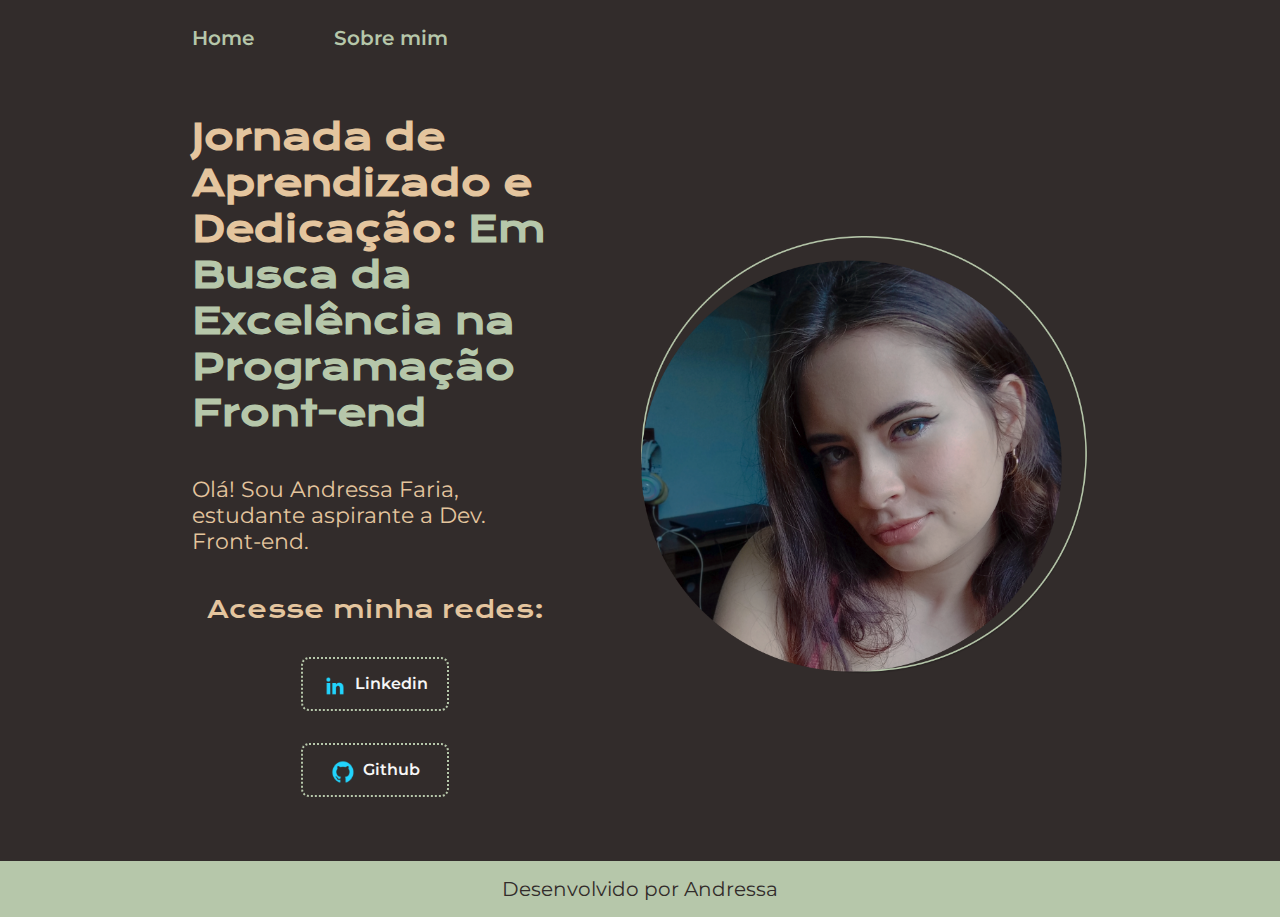
<file: index.html>
<!DOCTYPE html>
<html lang="pt-br">
  <head>
    <meta charset="UTF-8" />
    <meta name="viewport" content="width=device-width, initial-scale=1.0" />
    <title>Portifolio</title>
    <link rel="stylesheet" href="./styles/style.css" />

    
  </head>
  <body>
    <header class="cabecalho" >
      <nav class="cabecalho-menu">
        <a class="cabecalho-menu-link" href="index.html">Home</a>
        <a class="cabecalho-menu-link" href="about.html">Sobre mim</a>
      </nav>
    </header>
    <main class="apresentacao">
      <section class="apresentacao-conteudo">
        <h1 class="apresentacao-titulo">
          Jornada de Aprendizado e Dedicação:
          <strong class="title"> Em Busca da Excelência na Programação Front-end</strong>
        </h1>
        <p class="apresentacao-texto">
          Olá! Sou Andressa Faria, estudante aspirante a Dev. Front-end.
        </p>
        <div class="apresentacao-links">
          <h2 class="apresentacao-h2">Acesse minha redes:</h2>
          <a
            class="apresentacao-btn"
            href="https://www.linkedin.com/in/andressa-faria1801"
          >
            <img
              class="apresentacao-png"
              src="imgs/Assets-aula2-curso3-html-e-css-main/assets/linkedin.png"
              alt=""
            />Linkedin
          </a>
          <a class="apresentacao-btn" href="https://github.com/andressafariaOL">
            <img
              class="apresentacao-png"
              src="imgs/Assets-aula2-curso3-html-e-css-main/assets/github.png"
              alt=""
            />
            Github
          </a>
        </div>
      </section>
      <img class="imagem" src="imgs/Group 1.png" alt="Imagem de Andressa " />
    </main>
    <footer class="rodape">
      <p>Desenvolvido por Andressa</p>
    </footer>
  </body>
</html>
</file>
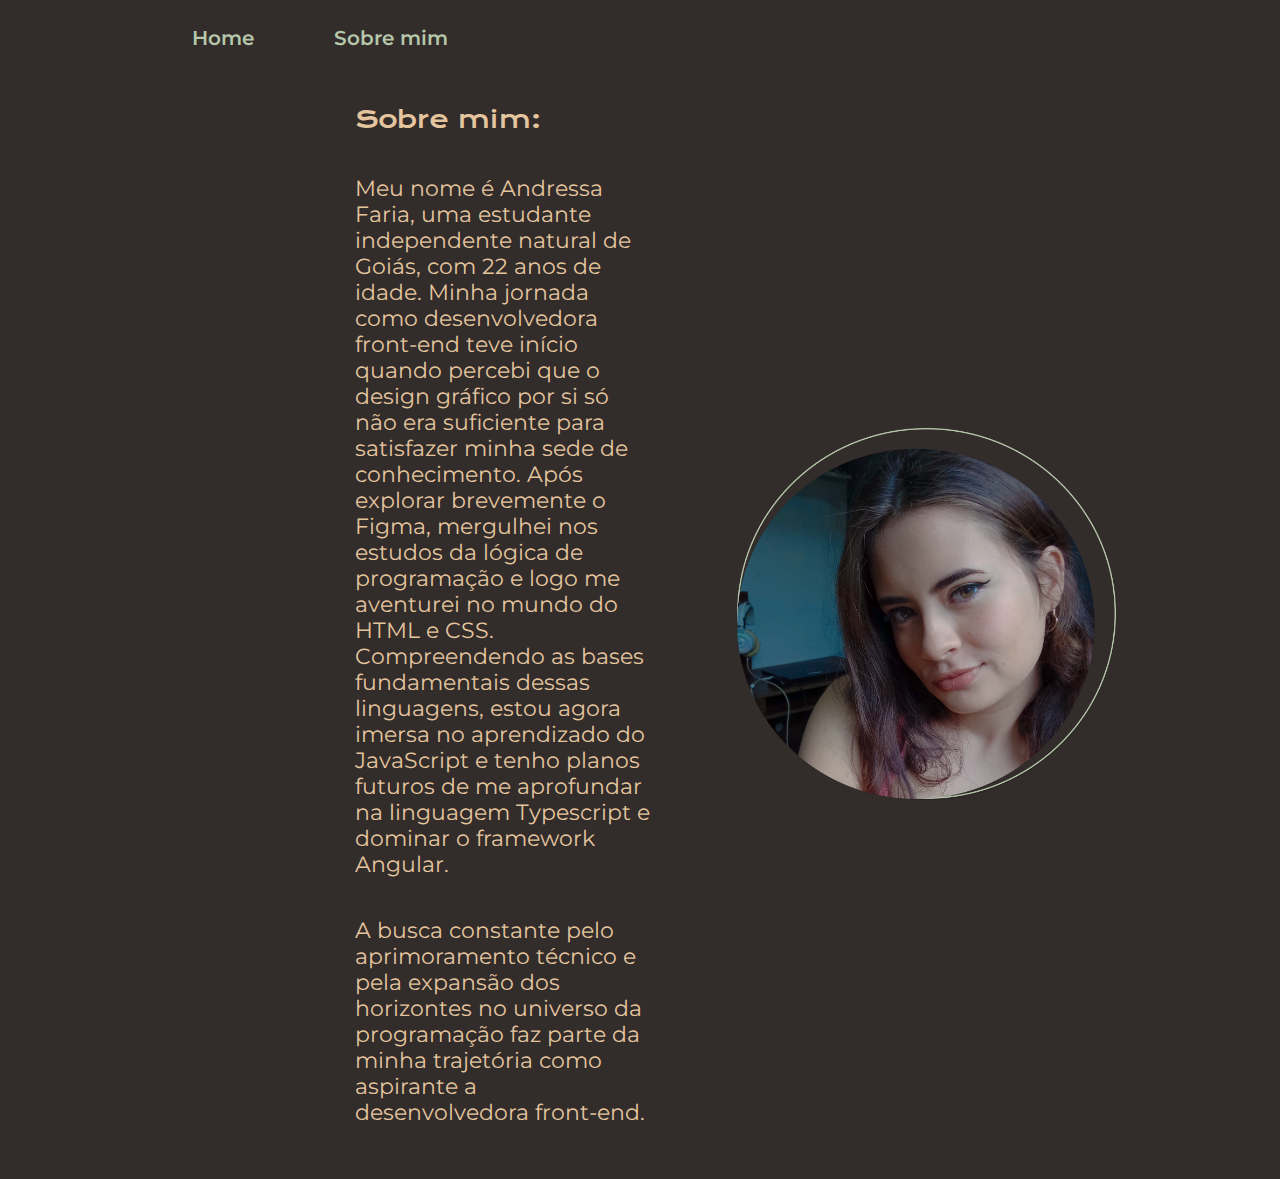
<file: about.html>
<!DOCTYPE html>
<html lang="en">
  <head>
    <meta charset="UTF-8" />
    <meta name="viewport" content="width=device-width, initial-scale=1.0" />
    <title>Sobre mim</title>
    <link rel="stylesheet" href="styles/style.css"
  </head>
  <body>
    <header class="cabecalho" >
      <nav class="cabecalho-menu">
        <a class="cabecalho-menu-link" href="index.html">Home</a>
        <a class="cabecalho-menu-link" href="about.html">Sobre mim</a>
      </nav>
    <main class="apresentacao">
      <section class="apresentacao-conteudo">
        <h2 class="apresentacao-h2">Sobre mim:</h2>
        <p class="apresentacao-texto">Meu nome é Andressa Faria, uma estudante independente natural de Goiás, com 22 anos de idade. Minha jornada como desenvolvedora front-end teve início quando percebi que o design gráfico por si só não era suficiente para satisfazer minha sede de conhecimento. Após explorar brevemente o Figma, mergulhei nos estudos da lógica de programação e logo me aventurei no mundo do HTML e CSS. Compreendendo as bases fundamentais dessas linguagens, estou agora imersa no aprendizado do JavaScript e tenho planos futuros de me aprofundar na linguagem Typescript e dominar o framework Angular.</p>
        <p class="apresentacao-texto">A busca constante pelo aprimoramento técnico e pela expansão dos horizontes no universo da programação faz parte da minha trajetória como aspirante a desenvolvedora front-end.</p>
      </section>
      <img class="imagem" src="imgs/Group 1.png" alt="Imagem de Andressa " />
    </main>
    
   
  </body>
</html>
</file>
<file: styles/style.css>
@import url("https://fonts.googleapis.com/css2?family=Montserrat:ital,wght@0,100..900;1,100..900&display=swap");
@import url("https://fonts.googleapis.com/css2?family=Krona+One&family=Montserrat&display=swap");

:root {
  --cor-primaria: #322c2b;
  --cor-secundaria: #e4c59e;
  --cor-terciaria: #b6c7aa;
  --cor-hover: #e7d4b5;

  --fonte-pricipal: "Krona One", sans-serif;
  --fonte-secudaria: "Montserrat", sans-serif;
}
* {
  margin: 0;
  padding: 0;
}
body {
  color: var(--cor-secundaria);
  box-sizing: border-box;
  background-color: var(--cor-primaria);
}
.title {
  color: var(--cor-terciaria);
}
.cabecalho {
  padding: 2% 0% 0% 15%;
}
.cabecalho-menu {
  display: flex;
  gap: 80px;
}
.cabecalho-menu-link {
  font-family: var(--fonte-secudaria);
  font-weight: 600;
  font-size: 1.25rem;
  color: var(--cor-terciaria);
  text-decoration: none;
}

.apresentacao {
  padding: 5% 15%;
  display: flex;
  align-items: center;
  justify-content: space-between;
  gap: 82px;
}
.apresentacao-conteudo {
  width: 50%;
  display: flex;
  flex-direction: column;
  gap: 40px;
  justify-content: center;
}
.apresentacao-titulo {
  font-size: 2.25rem;
  font-family: var(--fonte-pricipal);
}
.apresentacao-texto {
  font-size: 1.35rem;
  font-family: var(--fonte-secudaria);
}
.apresentacao-h2 {
  font-family: var(--fonte-pricipal);
  font-weight: 400;
  font-size: 1.50rem;
}
.apresentacao-links {
  display: flex;
  justify-content: space-between;
  flex-direction: column;
  align-items: center;
  gap: 32px;
}
.apresentacao-btn {
  gap: 8px;
  display: flex;
  justify-content: center;
  border: 2px dotted var(--cor-terciaria);
  height: 20px;
  width: 9rem;
  text-align: center;
  border-radius: 8px;
  font-size: 1rem;
  padding: 15px 0;
  text-decoration: none;
  color: #f6f6f6;
  font-family: var(--fonte-secudaria);
  font-weight: 600;
}
.apresentacao-png {
  width: 1.5rem;
  height: 1.5rem;
}

img {
  width: 50%;
  height: 50%;
}
.apresentacao-btn:hover {
  background-color: var(--cor-hover);
  color: #322c2b;
  cursor: pointer;
  transform: translatex(20px);
}
.rodape {
  background-color: var(--cor-terciaria);
  font-family: "Montserrat", sans-serif;
  font-size: 1.25rem;
  font-weight: 400;
  text-align: center;
  padding: 1rem;
  align-content: start;
  color: var(--cor-primaria);
}
@media (max-width:1200px) {
  .apresentacao{
    flex-direction: column-reverse;
    justify-content: center;
  }
  .cabecalho{
    padding: 10%;

  }
  .cabecalho-menu{
    justify-content: center;
  }
  .apresentacao-conteudo{
    width: auto;
    justify-content: center;
  }
  .imagem{
    width: 50%;
  }
}
@media (max-width: 500px){
  .cabecalho-menu{
    justify-content: center;
    
  }
 

  .imagem{
   width: 100%;
   height: 100%;

  }

}
</file>
